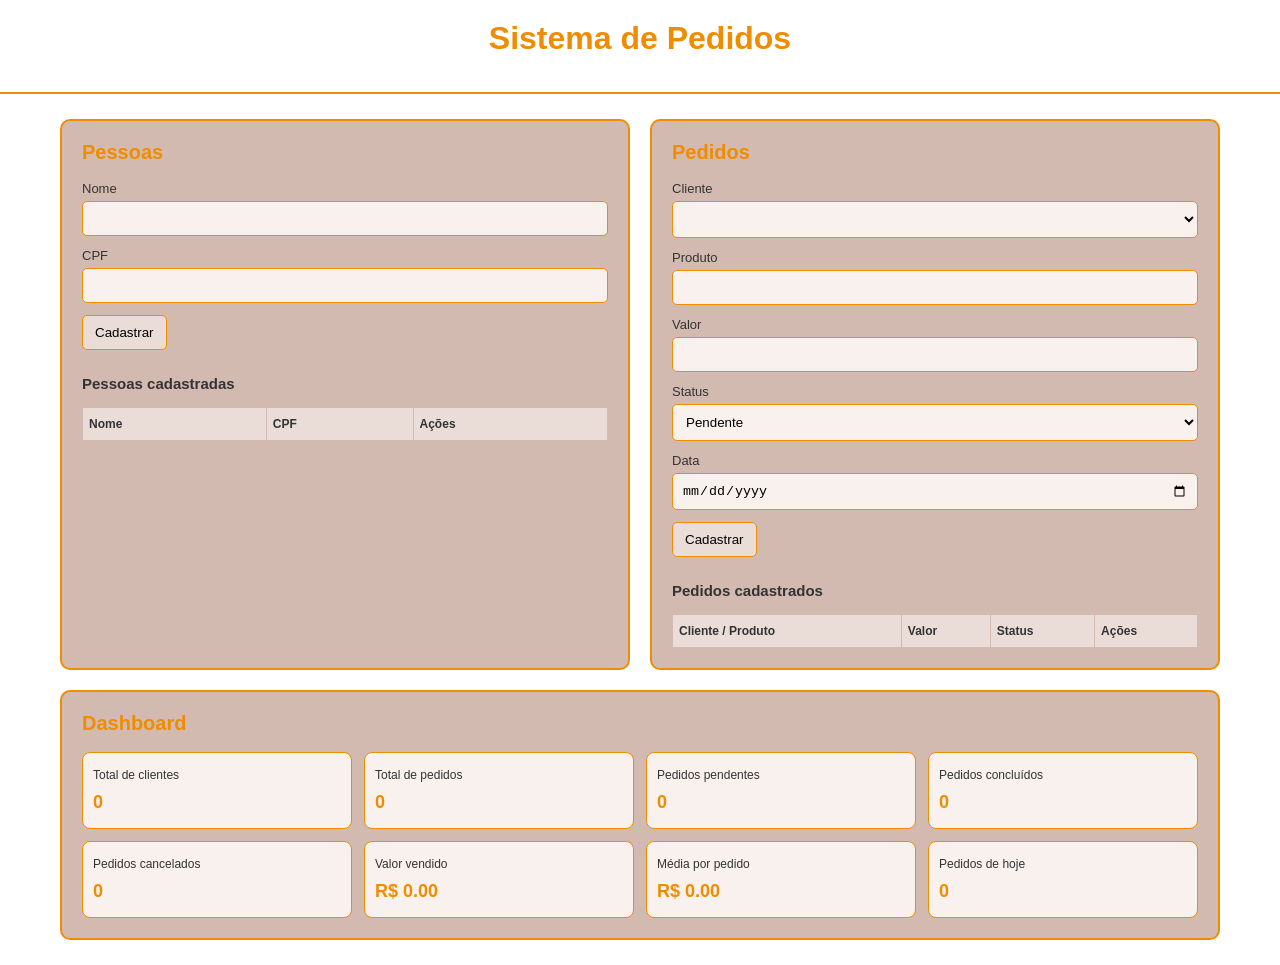
<file: CRUD/index.html>
<!DOCTYPE html>
<html lang="pt-br">
<head>
    <meta charset="UTF-8">
    <title>Sistema de Pedidos</title>
    <link rel="stylesheet" href="style.css">
</head>
<body>

<header>
    <h1>Sistema de Pedidos</h1>
</header>

<main>
<section class="card">
    <h2>Pessoas</h2>

    <form id="form-pessoa">
        <label>Nome</label>
        <input type="text" id="nome" required>
        <label>CPF</label>
        <input type="text" id="cpf" required>

        <button type="submit">Cadastrar</button>
        <button type="button" id="cancelar-pessoa" hidden>Cancelar</button>
    </form>

    <h3>Pessoas cadastradas</h3>

    <table>
        <tr>
            <th>Nome</th>
            <th>CPF</th>
            <th>Ações</th>
        </tr>
        <tbody id="lista-pessoas"></tbody>
    </table>
</section>

<section class="card">
    <h2>Pedidos</h2>

    <form id="form-pedido">
        <label>Cliente</label>
        <select id="cliente" required>
            <option value="">Selecione</option>
        </select>

        <label>Produto</label>
        <input type="text" id="produto" required>

        <label>Valor</label>
        <input type="number" id="valor" required>

        <label>Status</label>
        <select id="status">
            <option>Pendente</option>
            <option>Concluído</option>
            <option>Cancelado</option>
        </select>

        <label>Data</label>
        <input type="date" id="data" required>

        <button type="submit">Cadastrar</button>
        <button type="button" id="cancelar-pedido" hidden>Cancelar</button>
    </form>

    <h3>Pedidos cadastrados</h3>

    <table>
        <tr>
            <th>Cliente / Produto</th>
            <th>Valor</th>
            <th>Status</th>
            <th>Ações</th>
        </tr>
        <tbody id="lista-pedidos"></tbody>
    </table>
</section>


<section class="card dashboard">
    <h2>Dashboard</h2>

    <div class="indicadores">

        <div class="indicador">
            <p>Total de clientes</p>
            <strong id="total-clientes">0</strong>
        </div>

        <div class="indicador">
            <p>Total de pedidos</p>
            <strong id="total-pedidos">0</strong>
        </div>

        <div class="indicador">
            <p>Pedidos pendentes</p>
            <strong id="pedidos-pendentes">0</strong>
        </div>

        <div class="indicador">
            <p>Pedidos concluídos</p>
            <strong id="pedidos-concluidos">0</strong>
        </div>

        <div class="indicador">
            <p>Pedidos cancelados</p>
            <strong id="pedidos-cancelados">0</strong>
        </div>

        <div class="indicador">
            <p>Valor vendido</p>
            <strong id="valor-vendido">R$ 0,00</strong>
        </div>

        <div class="indicador">
            <p>Média por pedido</p>
            <strong id="media-pedido">R$ 0,00</strong>
        </div>

        <div class="indicador">
            <p>Pedidos de hoje</p>
            <strong id="pedidos-hoje">0</strong>
        </div>

    </div>
</section>
</main>

<script src="script.js"></script>

</body>
</html>
</file>
<file: CRUD/style.css>
* {
    box-sizing: border-box;
}

body {
    margin: 0;
    font-family: Arial, sans-serif;
    background-color: #FFFFFF;
    color: #333333;
}

header {
    padding: 20px;
    text-align: center;
    border-bottom: 2px solid #F08C00;
}

h1 {
    margin: 0 0 15px;
    color: #F08C00;
}

h2 {
    margin-top: 0;
    color: #F08C00;
    font-size: 20px;
}

h3 {
    margin-top: 25px;
    font-size: 15px;
}

.botao-login {
    display: inline-block;
    padding: 9px 25px;
    background-color: #EADDD7;
    border: 1px solid #F08C00;
    border-radius: 6px;
    color: #333333;
    text-decoration: none;
}

main {
    display: grid;
    grid-template-columns: repeat(2, minmax(0, 1fr));
    gap: 20px;
    max-width: 1200px;
    margin: 25px auto;
    padding: 0 20px;
}

.card {
    min-width: 0;
    padding: 20px;
    background-color: #D2BAB0;
    border: 2px solid #F08C00;
    border-radius: 10px;
}

label {
    display: block;
    margin: 12px 0 5px;
    font-size: 13px;
}

input,
select {
    width: 100%;
    min-width: 0;
    padding: 9px;
    background-color: #F8F1EE;
    border: 1px solid #F08C00;
    border-radius: 5px;
}

button {
    margin: 12px 5px 0 0;
    padding: 9px 12px;
    background-color: #EADDD7;
    border: 1px solid #F08C00;
    border-radius: 5px;
    cursor: pointer;
}

button:hover,
.botao-login:hover {
    background-color: #F08C00;
    color: #FFFFFF;
}

[hidden] {
    display: none !important;
}

.tabela {
    width: 100%;
    overflow-x: auto;
}

table {
    width: 100%;
    border-collapse: collapse;
    background-color: #F8F1EE;
    font-size: 12px;
}

th,
td {
    padding: 9px 6px;
    text-align: left;
    border: 1px solid #D2BAB0;
    overflow-wrap: anywhere;
}

th {
    background-color: #EADDD7;
}

td button {
    margin: 2px;
    padding: 5px 7px;
    font-size: 11px;
}

.dashboard {
    grid-column: 1 / -1;
}

.indicadores {
    display: grid;
    grid-template-columns: repeat(4, minmax(0, 1fr));
    gap: 12px;
}

.indicador {
    padding: 15px 10px;
    background-color: #F8F1EE;
    border: 1px solid #F08C00;
    border-radius: 8px;
}

.indicador p {
    margin: 0 0 10px;
    font-size: 12px;
}

.indicador strong {
    color: #F08C00;
    font-size: 18px;
    overflow-wrap: anywhere;
}

@media (max-width: 750px) {
    main {
        grid-template-columns: 1fr;
        padding: 0 12px;
    }

    .dashboard {
        grid-column: auto;
    }

    .indicadores {
        grid-template-columns: repeat(2, minmax(0, 1fr));
    }
}
</file>
